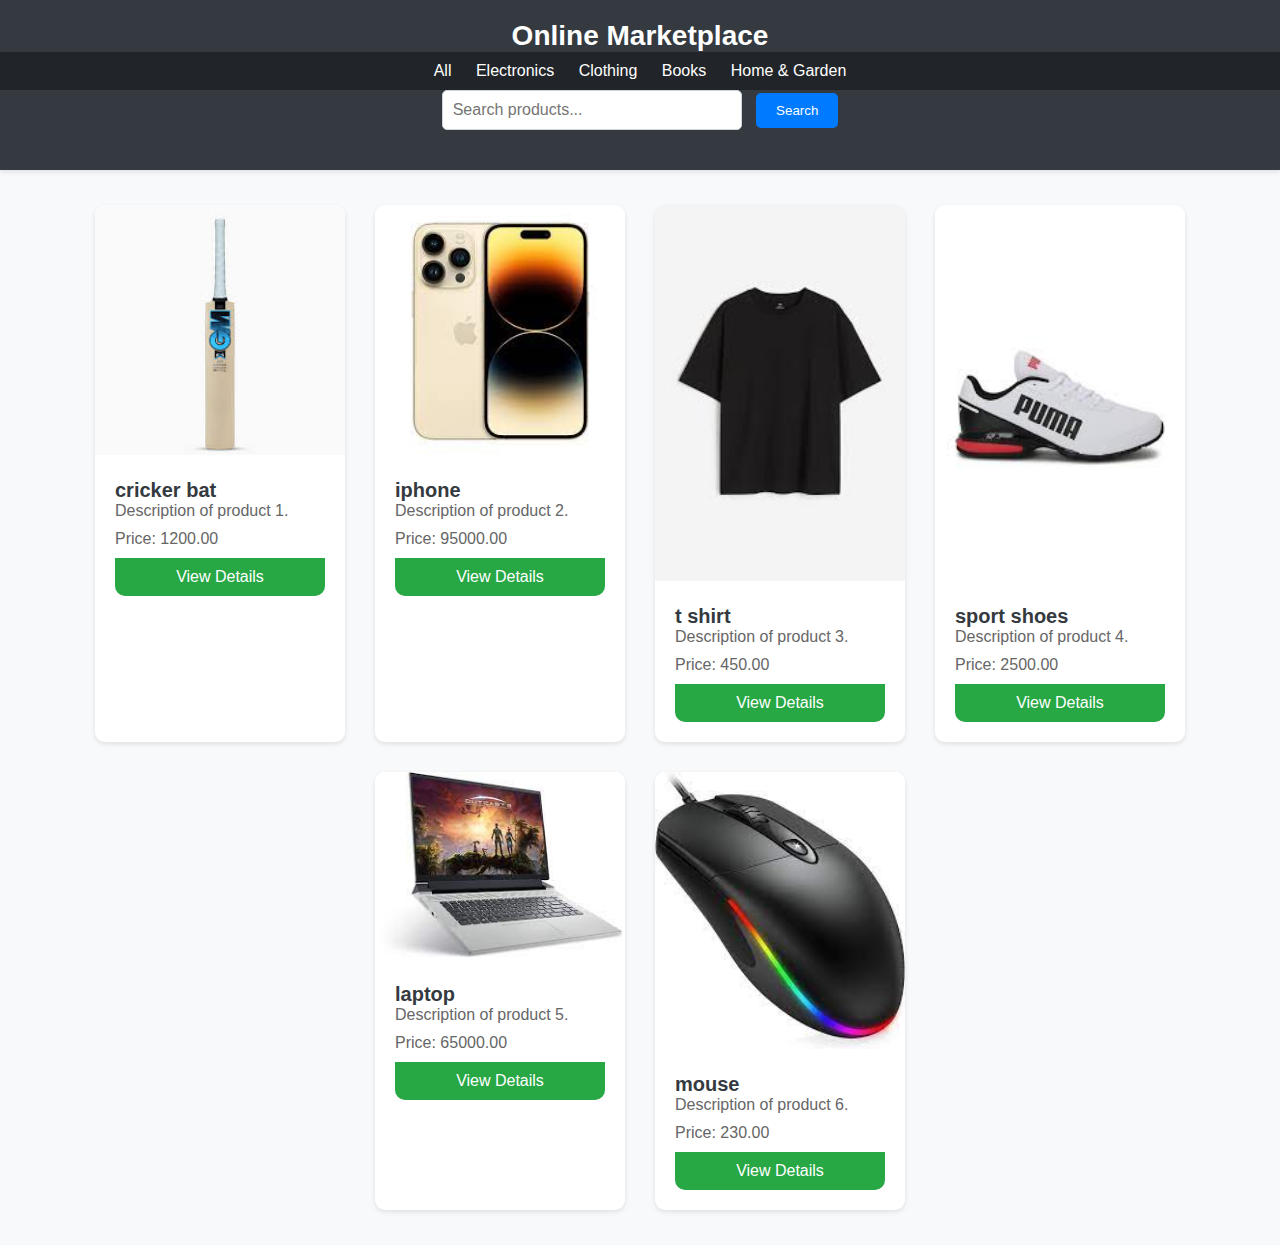
<file: index.html>
<!DOCTYPE html>
<html lang="en">
<head>
    <meta charset="UTF-8">
    <meta name="viewport" content="width=device-width, initial-scale=1.0">
    <title>Online Marketplace</title>
  <link rel="stylesheet" href="index.css">
</head>
<body>
    <header>
        <h1>Online Marketplace</h1>
        <div class="category-nav">
            <a href="#">All</a>
            <a href="#">Electronics</a>
            <a href="#">Clothing</a>
            <a href="#">Books</a>
            <a href="#">Home & Garden</a>
        
        </div>
        <div class="search-container">
            <input type="text" id="search-bar" placeholder="Search products...">
            <button id="search-button">Search</button>
        </div>
    </header>
    <div class="container">
        <div class="item">
            <img src="[data-uri]" alt="Product Image">
            <div class="item-content">
                <h3>cricker bat</h3>
                <p>Description of product 1.</p>
                <p>Price: 1200.00</p>
                <a href="#" class="button">View Details</a>
            </div>
        </div>
        <div class="item">
            <img src="[data-uri]" alt="Product Image">
            <div class="item-content">
                <h3>iphone</h3>
                <p>Description of product 2.</p>
                <p>Price: 95000.00</p>
                <a href="#" class="button">View Details</a>
            </div>
        </div>
        <div class="item">
            <img src="[data-uri]" alt="Product Image">
            <div class="item-content">
                <h3>t shirt</h3>
                <p>Description of product 3.</p>
                <p>Price: 450.00</p>
                <a href="#" class="button">View Details</a>
            </div>
        </div>
        <div class="item">
            <img src="[data-uri]" alt="Product Image">
            <div class="item-content">
                <h3> sport shoes</h3>
                <p>Description of product 4.</p>
                <p>Price: 2500.00</p>
                <a href="#" class="button">View Details</a>
            </div>
        </div>
        <div class="item">
            <img src="[data-uri]" alt="Product Image">
            <div class="item-content">
                <h3>laptop</h3>
                <p>Description of product 5.</p>
                <p>Price: 65000.00</p>
                <a href="#" class="button">View Details</a>
            </div>
        </div>
        <div class="item">
            <img src="[data-uri]" alt="Product Image">
            <div class="item-content">
                <h3>mouse</h3>
                <p>Description of product 6.</p>
                <p>Price: 230.00</p>
                <a href="#" class="button">View Details</a>
            </div>
        </div>
    </div>
</body>
</html>
</file>
<file: index.css>
* {
    margin: 0;
    padding: 0;
    box-sizing: border-box;
}

body {
    font-family: Arial, sans-serif;
    background-color: #f8f9fa;
    margin: 0;
    padding: 0;
}

header {
    background-color: #343a40;
    color: #fff;
    padding: 20px 0;
    text-align: center;
    box-shadow: 0px 2px 5px rgba(0, 0, 0, 0.1);
}

header h1 {
    margin: 0;
    font-size: 28px;
}

.category-nav {
    background-color: #212529;
    padding: 10px 0;
    text-align: center;
}

.category-nav a {
    color: #fff;
    text-decoration: none;
    margin: 0 10px;
    font-size: 16px;
}

.category-nav a:hover {
    text-decoration: underline;
}

.search-container {
    text-align: center;
    margin-bottom: 20px;
}

#search-bar {
    padding: 10px;
    width: 300px;
    border-radius: 5px;
    border: 1px solid #ced4da;
    font-size: 16px;
    margin-right: 10px;
}

#search-button {
    padding: 10px 20px;
    background-color: #007bff;
    border: none;
    border-radius: 5px;
    color: white;
    cursor: pointer;
    transition: background-color 0.3s;
}

#search-button:hover {
    background-color: #0056b3;
}

.container {
    display: flex;
    flex-wrap: wrap;
    justify-content: center;
    padding: 20px;
}

.item {
    width: 250px;
    background-color: #fff;
    border-radius: 10px;
    margin: 15px;
    box-shadow: 0px 2px 5px rgba(0, 0, 0, 0.1);
    transition: transform 0.3s ease;
}

.item:hover {
    transform: translateY(-5px);
}

.item img {
    width: 100%;
    border-top-left-radius: 10px;
    border-top-right-radius: 10px;
}

.item-content {
    padding: 20px;
}

.item-content h3 {
    margin-top: 0;
    font-size: 20px;
    color: #343a40;
}

.item-content p {
    margin-bottom: 10px;
    color: #666;
}

.button {
    display: block;
    width: 100%;
    padding: 10px 0;
    text-align: center;
    background-color: #28a745;
    color: #fff;
    text-decoration: none;
    border: none;
    border-bottom-left-radius: 10px;
    border-bottom-right-radius: 10px;
    transition: background-color 0.3s;
}

.button:hover {
    background-color: #218838;
}
</file>
